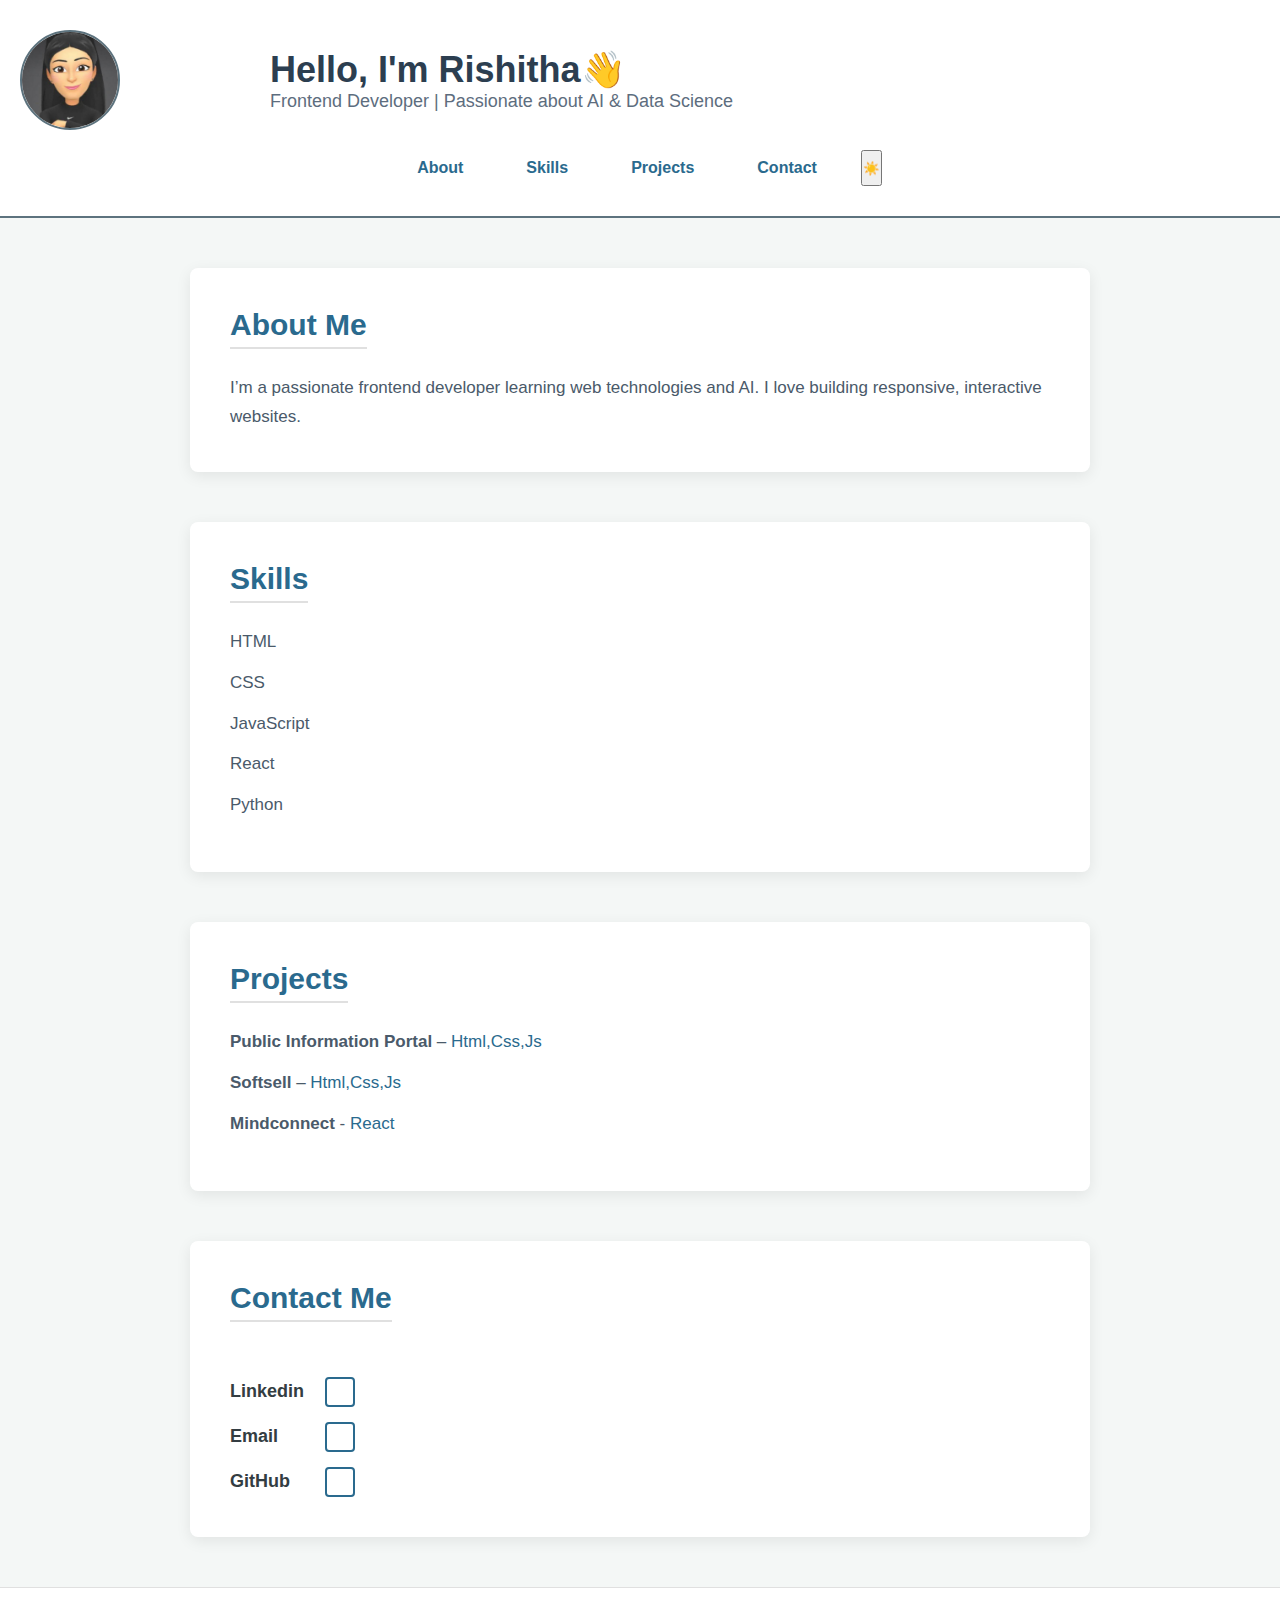
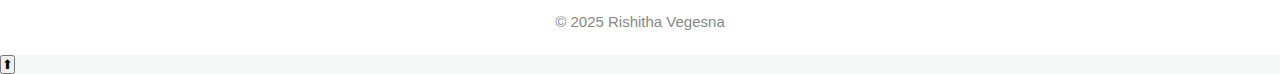
<file: index.html>
<!DOCTYPE html>
<html lang="en">
<head>
  <meta charset="UTF-8" />
  <meta name="viewport" content="width=device-width, initial-scale=1" />
  <title>Rishitha | Portfolio</title>
  <link rel="stylesheet" href="styles.css" />
</head>
<body>
  <header class="header">
    <div class="intro">
      <img src="me.jpg.jpeg" alt="Rishitha" class="profile-pic" />
      <div>
        <h1>Hello, I'm Rishitha👋</h1>
        <p>Frontend Developer | Passionate about AI & Data Science</p>
      </div>
    </div>
    <nav class="nav">
      <a href="#about">About</a>
      <a href="#skills">Skills</a>
      <a href="#projects">Projects</a>
      <a href="#contact">Contact</a>
      <button id="themeToggle">☀️</button>
    </nav>
  </header>

  <main>
    <section id="about" class="section">
      <h2>About Me</h2>
      <p>I’m a passionate frontend developer learning web technologies and AI. I love building responsive, interactive websites.</p>
    </section>

    <section id="skills" class="section">
      <h2>Skills</h2>
      <ul class="skills-list">
        <li>HTML</li>
        <li>CSS</li>
        <li>JavaScript</li>
        <li>React</li>
        <li>Python</li>
      </ul>
    </section>

    <section id="projects" class="section">
      <h2>Projects</h2>
      <ul>
        <li>
          <strong>Public Information Portal</strong> –
          <a>Html,Css,Js</a>
        </li>
        <li>
          <strong>Softsell</strong> –
          <a>Html,Css,Js</a>
        </li>
        <li>
          <strong>Mindconnect</strong> -
          <a>React</a>
        </li>
      </ul>
    </section>

    <section id="contact" class="section">
      <h2>Contact Me</h2>
      <div class="contact-links">
        <div class="contact-item">
          <strong>Linkedin</strong>
          <a href="https://linkedin.com/in/rishitha-vegesnaa" target="_blank" class="contact-button"></a>
        </div>
        <div class="contact-item">
          <strong>Email</strong>
          <a href="mailto:rishithavegesna06@example.com" class="contact-button"></a>
        </div>
        <div class="contact-item">
          <strong>GitHub</strong>
          <a href="https://github.com/rishithavegesna668" target="_blank" class="contact-button"></a>
        </div>
      </div>
    </section>
  </main>

  <footer class="footer">
    <p>© 2025 Rishitha Vegesna</p>
  </footer>

  <button onclick="scrollToTop()" id="scrollBtn">⬆</button>
  <script src="script.js"></script>
</body>
</html>
</file>
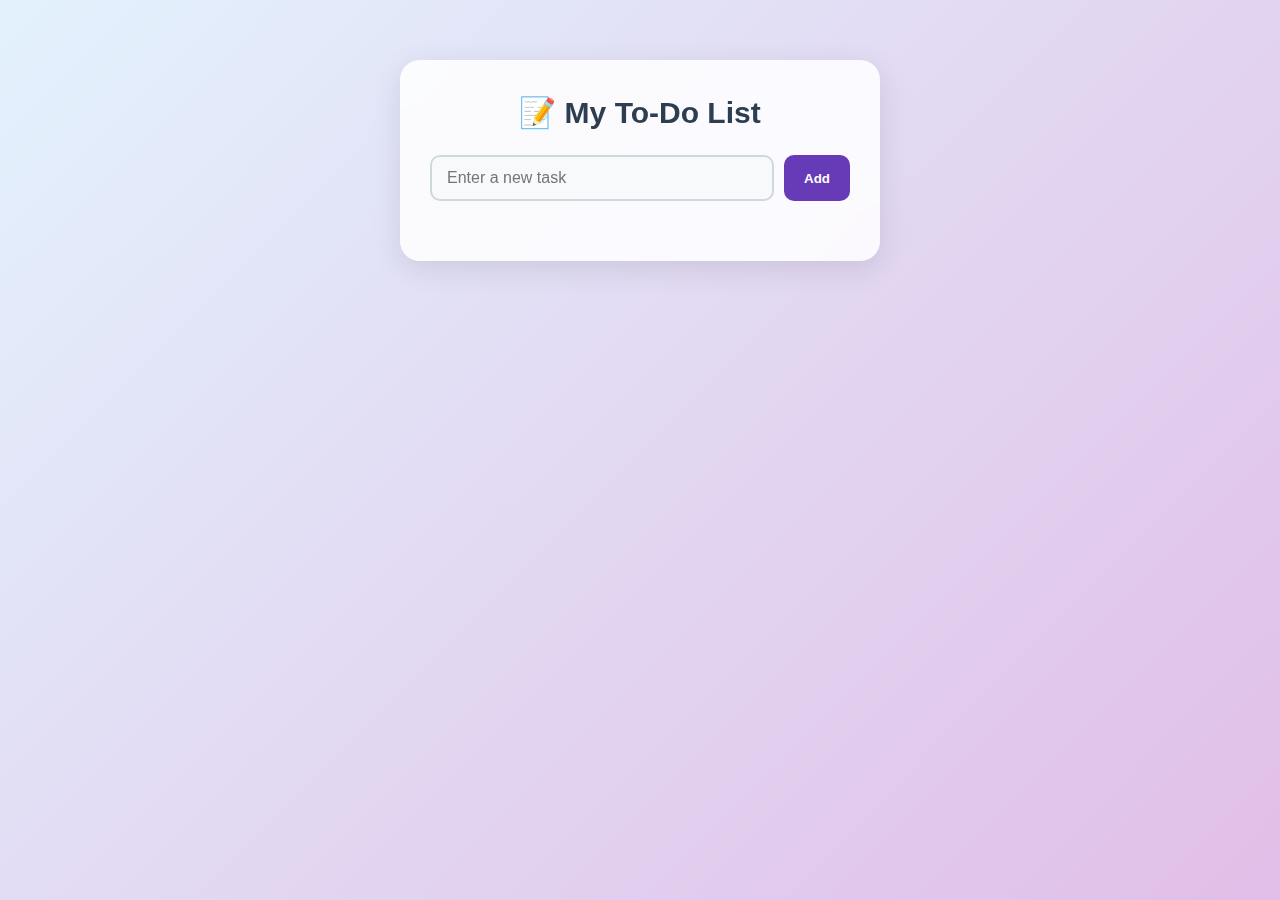
<file: to-do-app/index.html>
<!DOCTYPE html>
<html lang="en">
<head>
  <meta charset="UTF-8" />
  <meta name="viewport" content="width=device-width, initial-scale=1.0"/>
  <title>To-Do List</title>
  <link rel="stylesheet" href="style.css" />
</head>
<body>
  <div class="container">
    <h1>📝 My To-Do List</h1>
    <div class="todo-form">
      <input type="text" id="task-input" placeholder="Enter a new task" />
      <button onclick="addTask()">Add</button>
    </div>
    <ul id="task-list"></ul>
  </div>
  <script src="script.js"></script>
</body>
</html>
</file>
<file: styles.css>
/* Reset and base */
* {
  margin: 0;
  padding: 0;
  box-sizing: border-box;
  scroll-behavior: smooth;
  font-family: 'Segoe UI', sans-serif;
}

body {
  background-color: #f4f7f6;
  color: #333d42;
}

/* Header styling */
.header {
  padding: 30px 20px;
  border-bottom: 2px solid #5d737e;
  background-color: #fff;
}

.intro {
  display: flex;
  align-items: center;
  gap: 150px;
}

.profile-pic {
  width: 100px;
  height: 100px;
  border-radius: 50%;
  border: 2px solid #5d737e;
  object-fit: cover;
}

.intro h1 {
  font-size: 36px;
  color: #2c3e50;
}

.intro p {
  font-size: 18px;
  color: #5d6d7e; }

/* Nav styling */
.nav {
  margin-top: 20px;
  display: flex;
  gap: 25px;
  flex-wrap: wrap;
  justify-content: center;
}

.nav a {
  color: #2a6a8e;
  text-decoration: none;
  font-weight: 600;
  border: 1px solid transparent;
  padding: 8px 18px;
  border-radius: 25px;
  transition: 0.3s ease-in-out;
}

.nav a:hover {
  border: 1px solid #2a6a8e;
  background-color: #2a6a8e;
  color: #ffffff;
}

/* Sections */
.section {
  max-width: 900px;
  margin: 50px auto;
  padding: 40px;
  background-color: #ffffff;
  border-radius: 8px;
  box-shadow: 0 4px 15px rgba(0, 0, 0, 0.08); }

.section h2 {
  color: #2a6a8e;
  font-size: 30px;
  margin-bottom: 25px;
  padding-bottom: 5px;
  border-bottom: 2px solid #e0e0e0;
  display: inline-block;
}

.section p,
.section ul {
  font-size: 17px;
  color: #4a5a6a;
  line-height: 1.7;
}

.section ul {
  list-style-type: none;
  padding: 0;
}

.section ul li {
  margin-bottom: 12px;
}

.section ul li a {
  color: #2a6a8e;
  text-decoration: none;
  font-weight: 500;
}

.section ul li a:hover {
  text-decoration: underline;
  color: #3e81b0; }

/* Contact section improvements */
.contact-links {
  display: flex;
  flex-direction: column;
  gap: 15px;
  align-items: flex-start;
  margin-top: 30px;
}

.contact-item {
  display: flex;
  align-items: center;
  gap: 15px;
}

.contact-item strong {
  font-size: 18px;
  color: #333d42;
  min-width: 80px;
}

.contact-button {
  display: inline-block;
  width: 30px;
  height: 30px;
  border: 2px solid #2a6a8e;
  border-radius: 4px;
  background-color: transparent;
  transition: 0.3s ease-in-out;
  cursor: pointer;
  position: relative;
}

.contact-button:hover {
  background-color: #2a6a8e;
  border-color: #2a6a8e;
  transform: scale(1.05);
}

/* Footer */
.footer {
  text-align: center;
  color: #888;
  padding: 25px;
  font-size: 15px;
  border-top: 1px solid #e0e0e0;
  background-color: #fff;
  margin-top: 50px;
}

/* Dark mode overrides (Adjusted for new palette) */
.dark-mode {
  background-color: #2c3e50;
  color: #f4f7f6;
}

.dark-mode .header,
.dark-mode .footer {
  background-color: #34495e;
  border-color: #4a6572;
}

.dark-mode .intro h1 {
  color: #f4f7f6;
}

.dark-mode .intro p {
  color: #bccad5;
}

.dark-mode .nav a {
  color: #7fa4c4;
}

.dark-mode .nav a:hover {
  background-color: #7fa4c4;
  color: #2c3e50;
}

.dark-mode .section {
  background-color: #34495e;
  box-shadow: 0 4px 15px rgba(0, 0, 0, 0.2);
}

.dark-mode .section h2 {
  color: #7fa4c4;
  border-bottom-color: #4a6572;
}

.dark-mode .section p,
.dark-mode .section ul {
  color: #e0e0e0;
}

.dark-mode .section ul li a {
  color: #7fa4c4;
}

.dark-mode .section ul li a:hover {
  color: #9cbddb;
}

.dark-mode .contact-item strong {
  color: #f4f7f6;
}

.dark-mode .contact-button {
  border-color: #7fa4c4;
}
</file>
<file: to-do-app/style.css>
/* Reset */
* {
  margin: 0;
  padding: 0;
  box-sizing: border-box;
  font-family: 'Segoe UI', sans-serif;
}

body {
  background: linear-gradient(135deg, #e3f2fd, #e1bee7);
  display: flex;
  justify-content: center;
  align-items: flex-start;
  padding: 60px 20px;
  min-height: 100vh;
}

/* Glassmorphism Card */
.container {
  background: rgba(255, 255, 255, 0.85);
  backdrop-filter: blur(20px);
  box-shadow: 0 8px 30px rgba(0, 0, 0, 0.1);
  border-radius: 20px;
  width: 100%;
  max-width: 480px;
  padding: 35px 30px;
  animation: slideUp 0.6s ease-out;
  transition: all 0.3s ease;
}

@keyframes slideUp {
  from {
    transform: translateY(40px);
    opacity: 0;
  }
  to {
    transform: translateY(0);
    opacity: 1;
  }
}

h1 {
  text-align: center;
  color: #2c3e50;
  margin-bottom: 25px;
  font-size: 30px;
  font-weight: 700;
}

/* Input + Button */
.todo-form {
  display: flex;
  gap: 10px;
  margin-bottom: 25px;
}

.todo-form input {
  flex: 1;
  padding: 12px 15px;
  font-size: 16px;
  border: 2px solid #cfd8dc;
  border-radius: 10px;
  background-color: #f8f9fa;
  transition: 0.3s;
}

.todo-form input:focus {
  border-color: #673ab7;
  outline: none;
  background: #ffffff;
}

.todo-form button {
  background: #673ab7;
  color: white;
  border: none;
  padding: 12px 20px;
  border-radius: 10px;
  font-weight: 600;
  cursor: pointer;
  transition: background 0.3s ease;
}

.todo-form button:hover {
  background: #512da8;
}

/* Task List */
ul {
  list-style: none;
  padding: 0;
}

li {
  background: #ffffff;
  padding: 14px 18px;
  margin-bottom: 15px;
  border-radius: 12px;
  display: flex;
  justify-content: space-between;
  align-items: center;
  border-left: 5px solid #7e57c2;
  transition: background 0.3s ease;
  box-shadow: 0 4px 12px rgba(0, 0, 0, 0.06);
}

li:hover {
  background: #f3e5f5;
}

li.completed span {
  text-decoration: line-through;
  color: #999;
  font-style: italic;
}

/* Action Buttons */
li button {
  background: #e57373;
  color: white;
  border: none;
  padding: 6px 12px;
  border-radius: 8px;
  cursor: pointer;
  margin-left: 5px;
  font-size: 14px;
  transition: 0.3s ease;
}

li button:hover {
  background: #d32f2f;
}

li button:first-child {
  background: #ffb74d;
}

li button:first-child:hover {
  background: #fb8c00;
}

/* Mobile Responsive */
@media (max-width: 500px) {
  .todo-form {
    flex-direction: column;
  }

  .todo-form button {
    width: 100%;
  }

  li {
    flex-direction: column;
    align-items: flex-start;
  }

  li div {
    margin-top: 10px;
    width: 100%;
    display: flex;
    justify-content: flex-end;
  }
}
</file>
